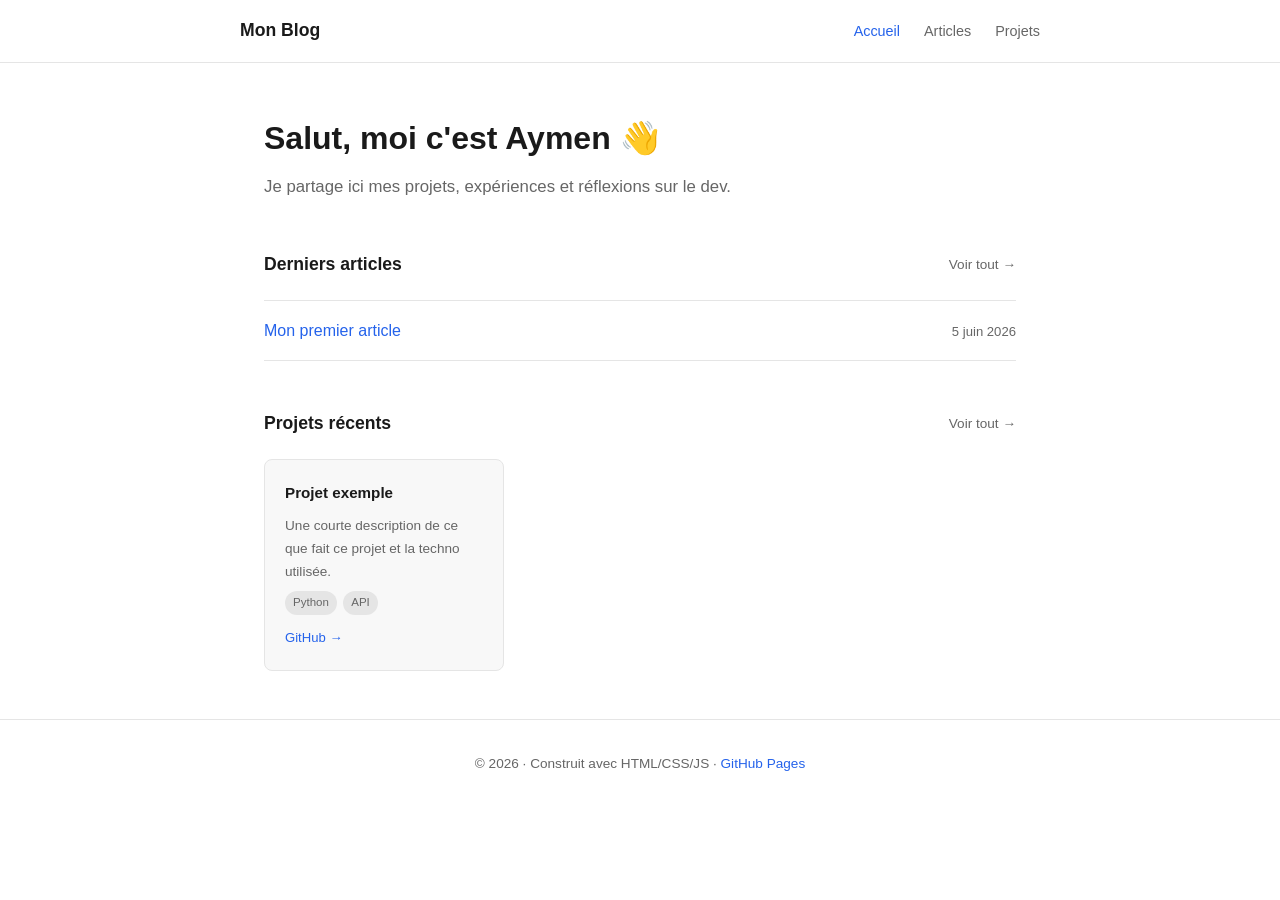
<file: index.html>
<!DOCTYPE html>
<html lang="fr">
<head>
  <meta charset="UTF-8" />
  <meta name="viewport" content="width=device-width, initial-scale=1.0" />
  <title>Mon Blog</title>
  <meta name="description" content="Blog personnel — projets et articles tech." />
  <link rel="stylesheet" href="css/style.css" />
</head>
<body>
  <header>
    <div class="inner">
      <a class="brand" href="index.html">Mon Blog</a>
      <nav>
        <a href="index.html">Accueil</a>
        <a href="blog.html">Articles</a>
        <a href="portfolio.html">Projets</a>
      </nav>
    </div>
  </header>

  <main>
    <section class="hero">
      <h1>Salut, moi c'est Aymen 👋</h1>
      <p>Je partage ici mes projets, expériences et réflexions sur le dev.</p>
    </section>

    <section>
      <div class="section-header">
        <h2>Derniers articles</h2>
        <a href="blog.html">Voir tout →</a>
      </div>
      <ul class="post-list" id="posts-list">
        <li class="loading">Chargement…</li>
      </ul>
    </section>

    <section style="margin-top: 3rem;">
      <div class="section-header">
        <h2>Projets récents</h2>
        <a href="portfolio.html">Voir tout →</a>
      </div>
      <div class="project-grid" id="projects-grid">
        <p class="loading">Chargement…</p>
      </div>
    </section>
  </main>

  <footer>
    <p>© 2026 · Construit avec HTML/CSS/JS · <a href="https://pages.github.com" target="_blank" rel="noopener">GitHub Pages</a></p>
  </footer>

  <script src="js/main.js"></script>
</body>
</html>
</file>
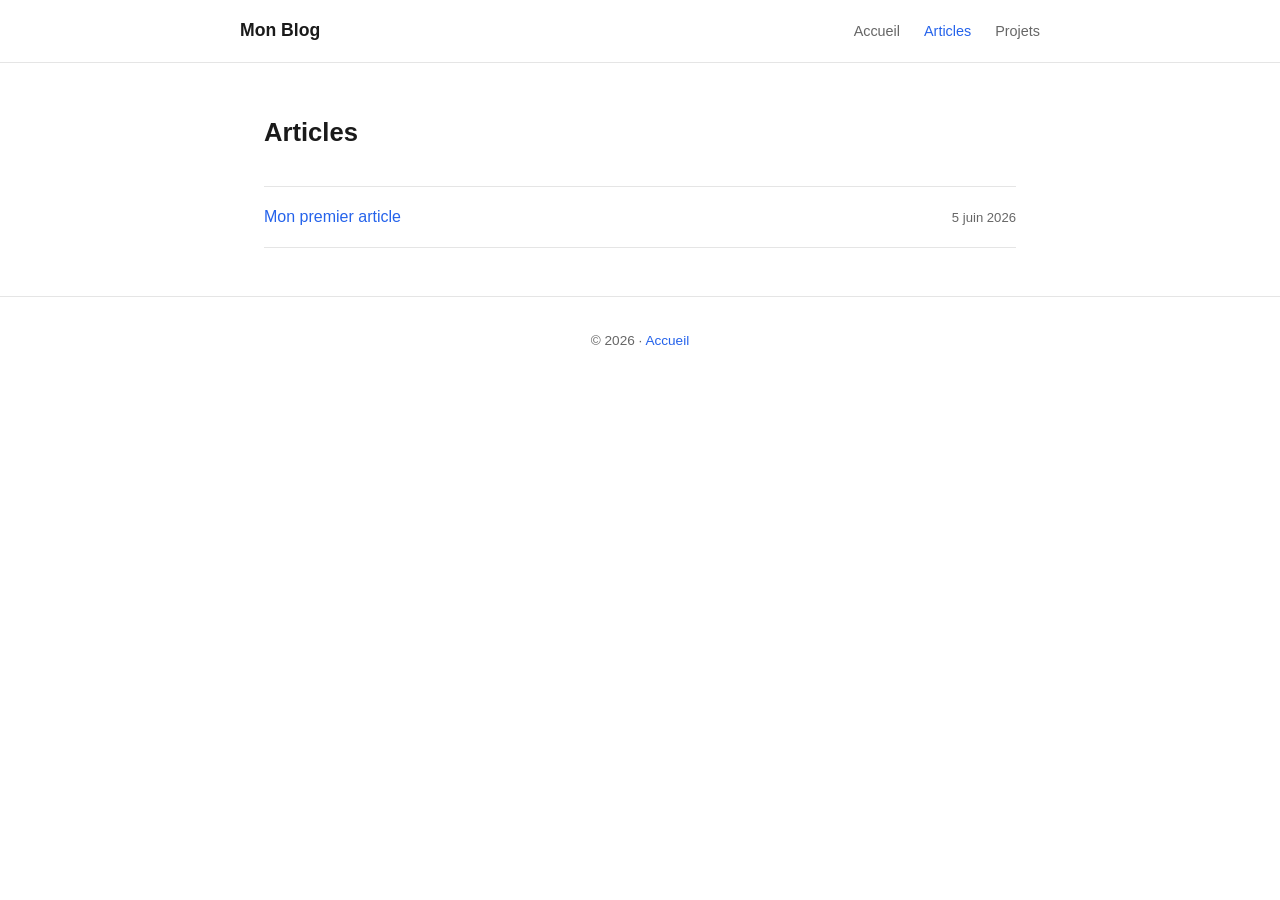
<file: blog.html>
<!DOCTYPE html>
<html lang="fr">
<head>
  <meta charset="UTF-8" />
  <meta name="viewport" content="width=device-width, initial-scale=1.0" />
  <title>Articles — Mon Blog</title>
  <link rel="stylesheet" href="css/style.css" />
</head>
<body>
  <header>
    <div class="inner">
      <a class="brand" href="index.html">Mon Blog</a>
      <nav>
        <a href="index.html">Accueil</a>
        <a href="blog.html">Articles</a>
        <a href="portfolio.html">Projets</a>
      </nav>
    </div>
  </header>

  <main>
    <h1 class="page-title">Articles</h1>
    <div id="all-posts"><p class="loading">Chargement…</p></div>
  </main>

  <footer>
    <p>© 2026 · <a href="index.html">Accueil</a></p>
  </footer>

  <script src="js/main.js"></script>
</body>
</html>
</file>
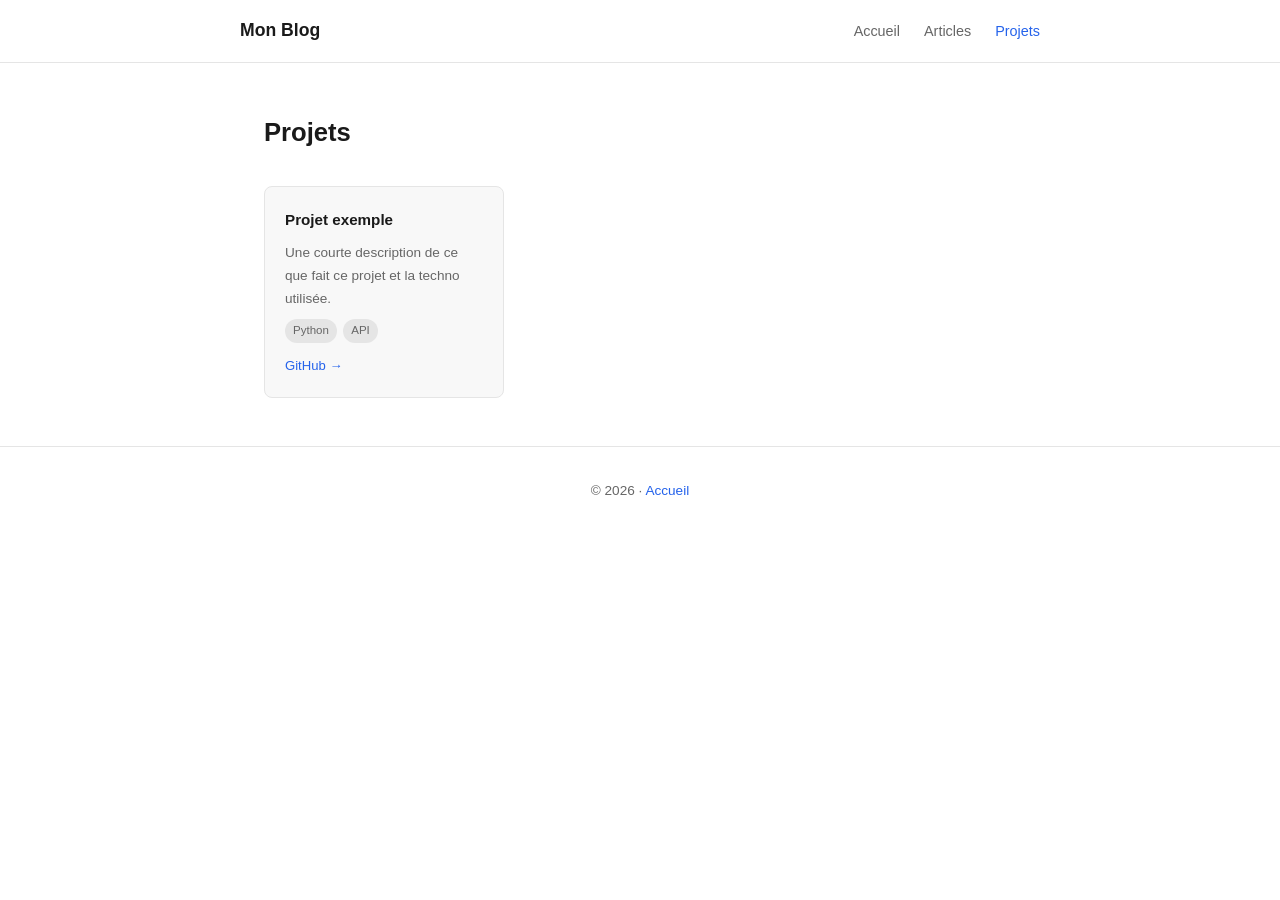
<file: portfolio.html>
<!DOCTYPE html>
<html lang="fr">
<head>
  <meta charset="UTF-8" />
  <meta name="viewport" content="width=device-width, initial-scale=1.0" />
  <title>Projets — Mon Blog</title>
  <link rel="stylesheet" href="css/style.css" />
</head>
<body>
  <header>
    <div class="inner">
      <a class="brand" href="index.html">Mon Blog</a>
      <nav>
        <a href="index.html">Accueil</a>
        <a href="blog.html">Articles</a>
        <a href="portfolio.html">Projets</a>
      </nav>
    </div>
  </header>

  <main>
    <h1 class="page-title">Projets</h1>
    <div id="all-projects"><p class="loading">Chargement…</p></div>
  </main>

  <footer>
    <p>© 2026 · <a href="index.html">Accueil</a></p>
  </footer>

  <script src="js/main.js"></script>
</body>
</html>
</file>
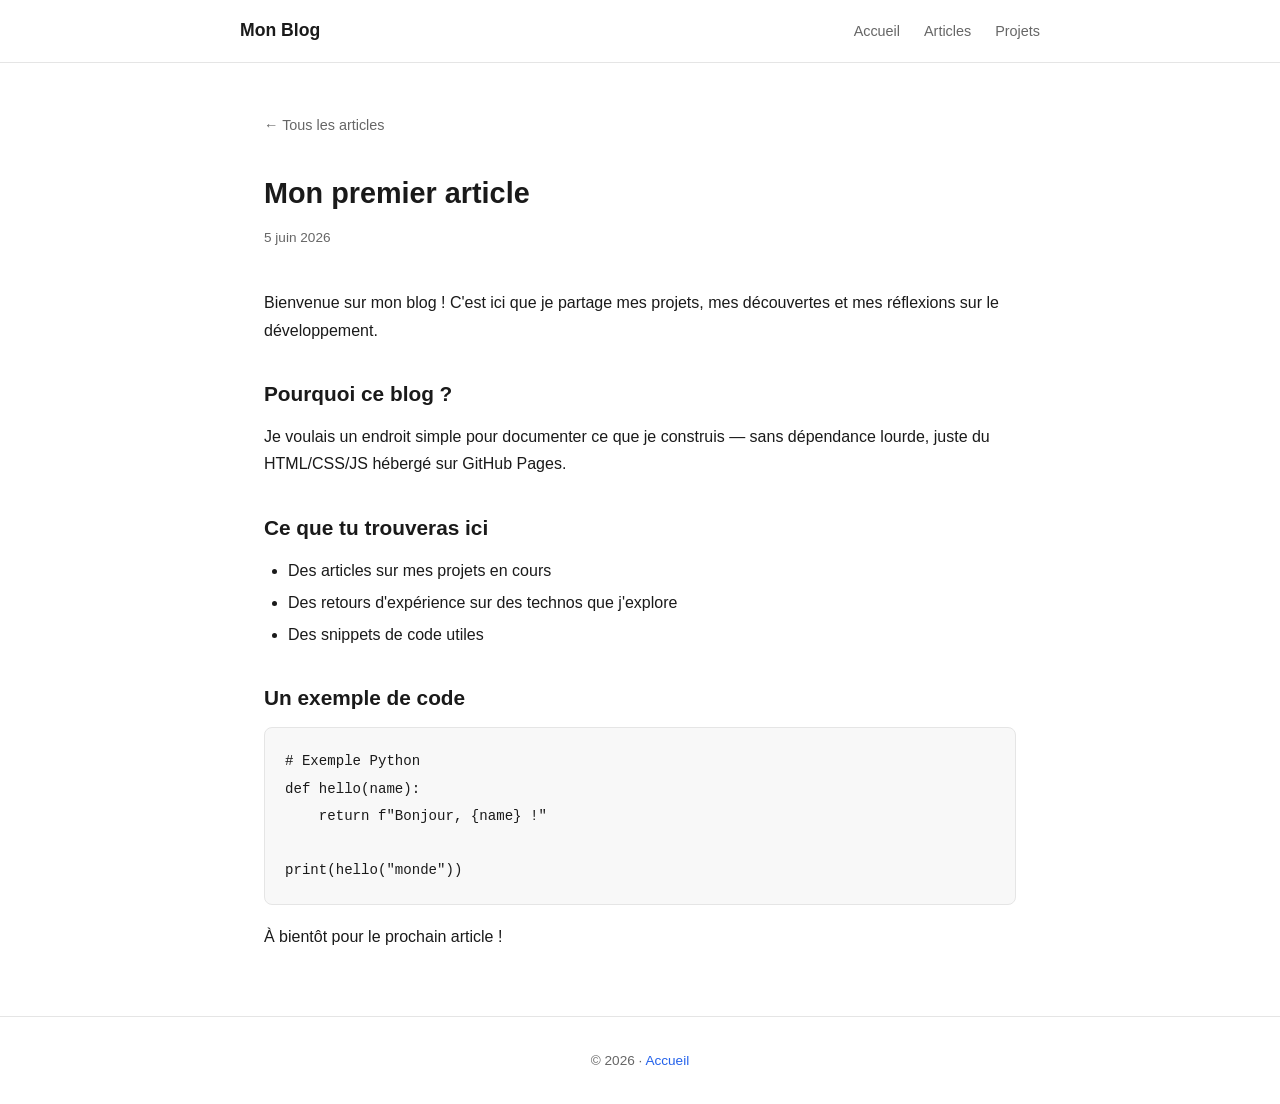
<file: posts/mon-premier-article.html>
<!DOCTYPE html>
<html lang="fr">
<head>
  <meta charset="UTF-8" />
  <meta name="viewport" content="width=device-width, initial-scale=1.0" />
  <title>Mon premier article — Mon Blog</title>
  <link rel="stylesheet" href="../css/style.css" />
</head>
<body>
  <header>
    <div class="inner">
      <a class="brand" href="../index.html">Mon Blog</a>
      <nav>
        <a href="../index.html">Accueil</a>
        <a href="../blog.html">Articles</a>
        <a href="../portfolio.html">Projets</a>
      </nav>
    </div>
  </header>

  <main>
    <a class="back-link" href="../blog.html">← Tous les articles</a>

    <article>
      <div class="post-header">
        <h1>Mon premier article</h1>
        <p class="post-meta">5 juin 2026</p>
      </div>

      <div class="post-content">
        <p>Bienvenue sur mon blog ! C'est ici que je partage mes projets, mes découvertes et mes réflexions sur le développement.</p>

        <h2>Pourquoi ce blog ?</h2>
        <p>Je voulais un endroit simple pour documenter ce que je construis — sans dépendance lourde, juste du HTML/CSS/JS hébergé sur GitHub Pages.</p>

        <h2>Ce que tu trouveras ici</h2>
        <ul>
          <li>Des articles sur mes projets en cours</li>
          <li>Des retours d'expérience sur des technos que j'explore</li>
          <li>Des snippets de code utiles</li>
        </ul>

        <h2>Un exemple de code</h2>
        <pre><code># Exemple Python
def hello(name):
    return f"Bonjour, {name} !"

print(hello("monde"))</code></pre>

        <p>À bientôt pour le prochain article !</p>
      </div>
    </article>
  </main>

  <footer>
    <p>© 2026 · <a href="../index.html">Accueil</a></p>
  </footer>

  <script src="../js/main.js"></script>
</body>
</html>
</file>
<file: css/style.css>
:root {
  --bg: #ffffff;
  --bg-secondary: #f8f8f8;
  --text: #1a1a1a;
  --text-muted: #666;
  --accent: #2563eb;
  --accent-hover: #1d4ed8;
  --border: #e5e5e5;
  --radius: 8px;
  --max-width: 800px;
}

@media (prefers-color-scheme: dark) {
  :root {
    --bg: #111;
    --bg-secondary: #1a1a1a;
    --text: #f0f0f0;
    --text-muted: #999;
    --accent: #60a5fa;
    --accent-hover: #93c5fd;
    --border: #2a2a2a;
  }
}

* { box-sizing: border-box; margin: 0; padding: 0; }

body {
  font-family: -apple-system, BlinkMacSystemFont, "Segoe UI", sans-serif;
  background: var(--bg);
  color: var(--text);
  line-height: 1.7;
  font-size: 16px;
}

a { color: var(--accent); text-decoration: none; }
a:hover { color: var(--accent-hover); text-decoration: underline; }

/* Layout */
header {
  border-bottom: 1px solid var(--border);
  padding: 1rem 1.5rem;
}

header .inner {
  max-width: var(--max-width);
  margin: 0 auto;
  display: flex;
  align-items: center;
  justify-content: space-between;
  gap: 1rem;
  flex-wrap: wrap;
}

header .brand {
  font-weight: 700;
  font-size: 1.1rem;
  color: var(--text);
}
header .brand:hover { text-decoration: none; color: var(--accent); }

nav { display: flex; gap: 1.5rem; }
nav a { color: var(--text-muted); font-size: 0.9rem; }
nav a:hover, nav a.active { color: var(--accent); text-decoration: none; }

main {
  max-width: var(--max-width);
  margin: 0 auto;
  padding: 3rem 1.5rem;
}

footer {
  border-top: 1px solid var(--border);
  text-align: center;
  padding: 2rem 1.5rem;
  font-size: 0.85rem;
  color: var(--text-muted);
}

/* Hero */
.hero { margin-bottom: 3rem; }
.hero h1 { font-size: 2rem; font-weight: 700; margin-bottom: 0.5rem; }
.hero p { color: var(--text-muted); font-size: 1.05rem; max-width: 520px; }

/* Section headings */
.section-header {
  display: flex;
  align-items: center;
  justify-content: space-between;
  margin-bottom: 1.25rem;
}
.section-header h2 { font-size: 1.1rem; font-weight: 600; }
.section-header a { font-size: 0.85rem; color: var(--text-muted); }

/* Post list */
.post-list { list-style: none; }
.post-list li {
  padding: 1rem 0;
  border-bottom: 1px solid var(--border);
  display: flex;
  align-items: baseline;
  justify-content: space-between;
  gap: 1rem;
  flex-wrap: wrap;
}
.post-list li:first-child { border-top: 1px solid var(--border); }
.post-list .post-title { font-weight: 500; }
.post-list .post-date { font-size: 0.82rem; color: var(--text-muted); white-space: nowrap; }

/* Project grid */
.project-grid {
  display: grid;
  grid-template-columns: repeat(auto-fill, minmax(220px, 1fr));
  gap: 1rem;
  margin-top: 0.5rem;
}
.project-card {
  background: var(--bg-secondary);
  border: 1px solid var(--border);
  border-radius: var(--radius);
  padding: 1.25rem;
  display: flex;
  flex-direction: column;
  gap: 0.5rem;
  transition: border-color 0.15s;
}
.project-card:hover { border-color: var(--accent); }
.project-card h3 { font-size: 0.95rem; font-weight: 600; }
.project-card p { font-size: 0.85rem; color: var(--text-muted); flex: 1; }
.project-card .tags { display: flex; gap: 0.4rem; flex-wrap: wrap; }
.project-card .tag {
  font-size: 0.72rem;
  background: var(--border);
  color: var(--text-muted);
  padding: 0.15rem 0.5rem;
  border-radius: 999px;
}
.project-card .links { display: flex; gap: 0.75rem; font-size: 0.82rem; margin-top: 0.25rem; }

/* Blog page */
.page-title { font-size: 1.6rem; font-weight: 700; margin-bottom: 2rem; }

/* Post content */
.post-header { margin-bottom: 2.5rem; }
.post-header h1 { font-size: 1.8rem; font-weight: 700; margin-bottom: 0.5rem; }
.post-meta { font-size: 0.85rem; color: var(--text-muted); }

.post-content h2 { font-size: 1.3rem; margin: 2rem 0 0.75rem; }
.post-content h3 { font-size: 1.1rem; margin: 1.5rem 0 0.5rem; }
.post-content p { margin-bottom: 1.1rem; }
.post-content ul, .post-content ol { margin: 0 0 1.1rem 1.5rem; }
.post-content li { margin-bottom: 0.3rem; }
.post-content code {
  background: var(--bg-secondary);
  border: 1px solid var(--border);
  padding: 0.1em 0.4em;
  border-radius: 4px;
  font-size: 0.88em;
  font-family: "SF Mono", "Fira Code", monospace;
}
.post-content pre {
  background: var(--bg-secondary);
  border: 1px solid var(--border);
  border-radius: var(--radius);
  padding: 1.25rem;
  overflow-x: auto;
  margin-bottom: 1.1rem;
}
.post-content pre code { background: none; border: none; padding: 0; }
.post-content blockquote {
  border-left: 3px solid var(--accent);
  padding-left: 1rem;
  color: var(--text-muted);
  margin-bottom: 1.1rem;
}
.post-content img { max-width: 100%; border-radius: var(--radius); margin: 1rem 0; }

.back-link { display: inline-block; margin-bottom: 2rem; font-size: 0.9rem; color: var(--text-muted); }
.back-link:hover { color: var(--accent); text-decoration: none; }

/* Loading / empty states */
.loading { color: var(--text-muted); font-size: 0.9rem; }
.empty { color: var(--text-muted); font-size: 0.9rem; padding: 2rem 0; }
</file>
